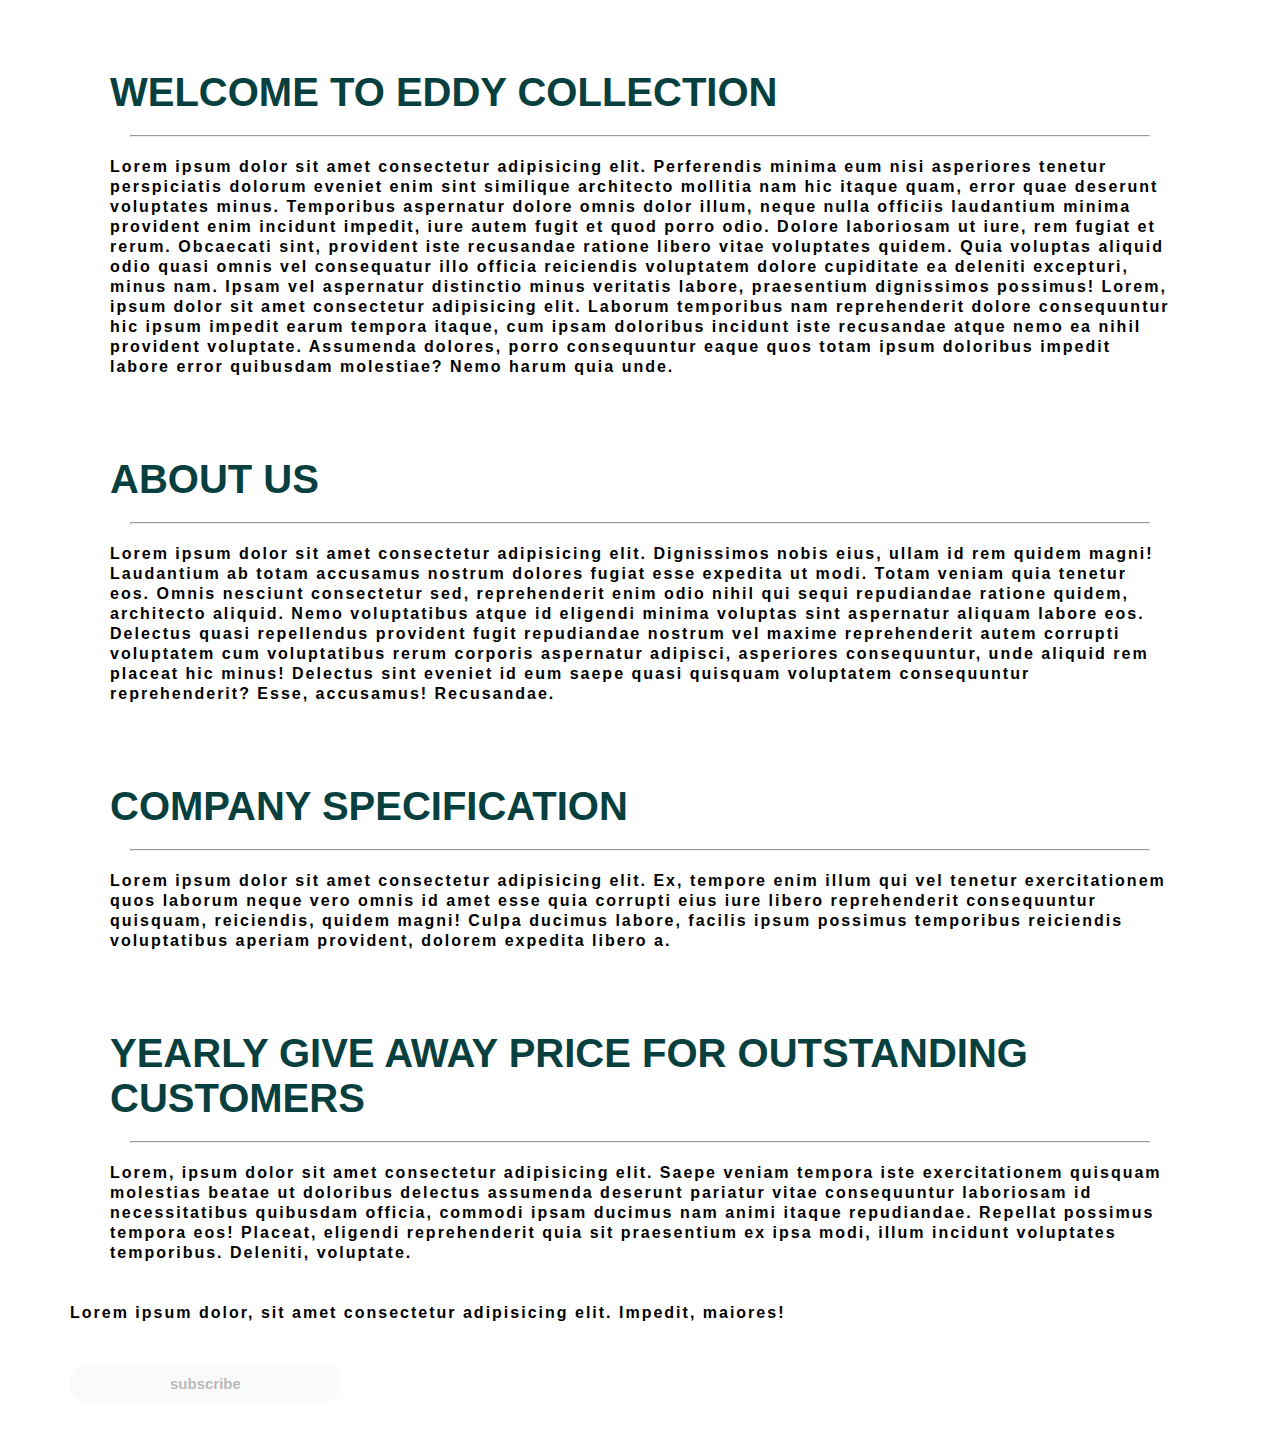
<file: html/about.html>
<!DOCTYPE html>
<html lang="en">
  <head>
    <title>second document</title>
    <link rel="stylesheet" href="../css/about.css" />
  </head>
  <body>
    <section id="intro-in">
      <h1>WELCOME TO EDDY COLLECTION</h1>
      <hr />
      <p>
        Lorem ipsum dolor sit amet consectetur adipisicing elit. Perferendis
        minima eum nisi asperiores tenetur perspiciatis dolorum eveniet enim
        sint similique architecto mollitia nam hic itaque quam, error quae
        deserunt voluptates minus. Temporibus aspernatur dolore omnis dolor
        illum, neque nulla officiis laudantium minima provident enim incidunt
        impedit, iure autem fugit et quod porro odio. Dolore laboriosam ut iure,
        rem fugiat et rerum. Obcaecati sint, provident iste recusandae ratione
        libero vitae voluptates quidem. Quia voluptas aliquid odio quasi omnis
        vel consequatur illo officia reiciendis voluptatem dolore cupiditate ea
        deleniti excepturi, minus nam. Ipsam vel aspernatur distinctio minus
        veritatis labore, praesentium dignissimos possimus! Lorem, ipsum dolor
        sit amet consectetur adipisicing elit. Laborum temporibus nam
        reprehenderit dolore consequuntur hic ipsum impedit earum tempora
        itaque, cum ipsam doloribus incidunt iste recusandae atque nemo ea nihil
        provident voluptate. Assumenda dolores, porro consequuntur eaque quos
        totam ipsum doloribus impedit labore error quibusdam molestiae? Nemo
        harum quia unde.
      </p>
    </section>

    <section class="about-us">
      <h1>ABOUT US</h1>
      <hr />
      <p>
        Lorem ipsum dolor sit amet consectetur adipisicing elit. Dignissimos
        nobis eius, ullam id rem quidem magni! Laudantium ab totam accusamus
        nostrum dolores fugiat esse expedita ut modi. Totam veniam quia tenetur
        eos. Omnis nesciunt consectetur sed, reprehenderit enim odio nihil qui
        sequi repudiandae ratione quidem, architecto aliquid. Nemo voluptatibus
        atque id eligendi minima voluptas sint aspernatur aliquam labore eos.
        Delectus quasi repellendus provident fugit repudiandae nostrum vel
        maxime reprehenderit autem corrupti voluptatem cum voluptatibus rerum
        corporis aspernatur adipisci, asperiores consequuntur, unde aliquid rem
        placeat hic minus! Delectus sint eveniet id eum saepe quasi quisquam
        voluptatem consequuntur reprehenderit? Esse, accusamus! Recusandae.
      </p>
    </section>
    <section class="company-specification">
      <h1>COMPANY SPECIFICATION</h1>
      <hr />
      <p>
        Lorem ipsum dolor sit amet consectetur adipisicing elit. Ex, tempore
        enim illum qui vel tenetur exercitationem quos laborum neque vero omnis
        id amet esse quia corrupti eius iure libero reprehenderit consequuntur
        quisquam, reiciendis, quidem magni! Culpa ducimus labore, facilis ipsum
        possimus temporibus reiciendis voluptatibus aperiam provident, dolorem
        expedita libero a.
      </p>
    </section>

    <section class="prices-customers">
      <h1>YEARLY GIVE AWAY PRICE FOR OUTSTANDING CUSTOMERS</h1>
      <hr />
      <p>
        Lorem, ipsum dolor sit amet consectetur adipisicing elit. Saepe veniam
        tempora iste exercitationem quisquam molestias beatae ut doloribus
        delectus assumenda deserunt pariatur vitae consequuntur laboriosam id
        necessitatibus quibusdam officia, commodi ipsam ducimus nam animi itaque
        repudiandae. Repellat possimus tempora eos! Placeat, eligendi
        reprehenderit quia sit praesentium ex ipsa modi, illum incidunt
        voluptates temporibus. Deleniti, voluptate.
      </p>
    </section>
    <p>
      Lorem ipsum dolor, sit amet consectetur adipisicing elit. Impedit,
      maiores!
    </p>
    <button disabled="disabled">subscribe</button>
  </body>
</html>
</file>
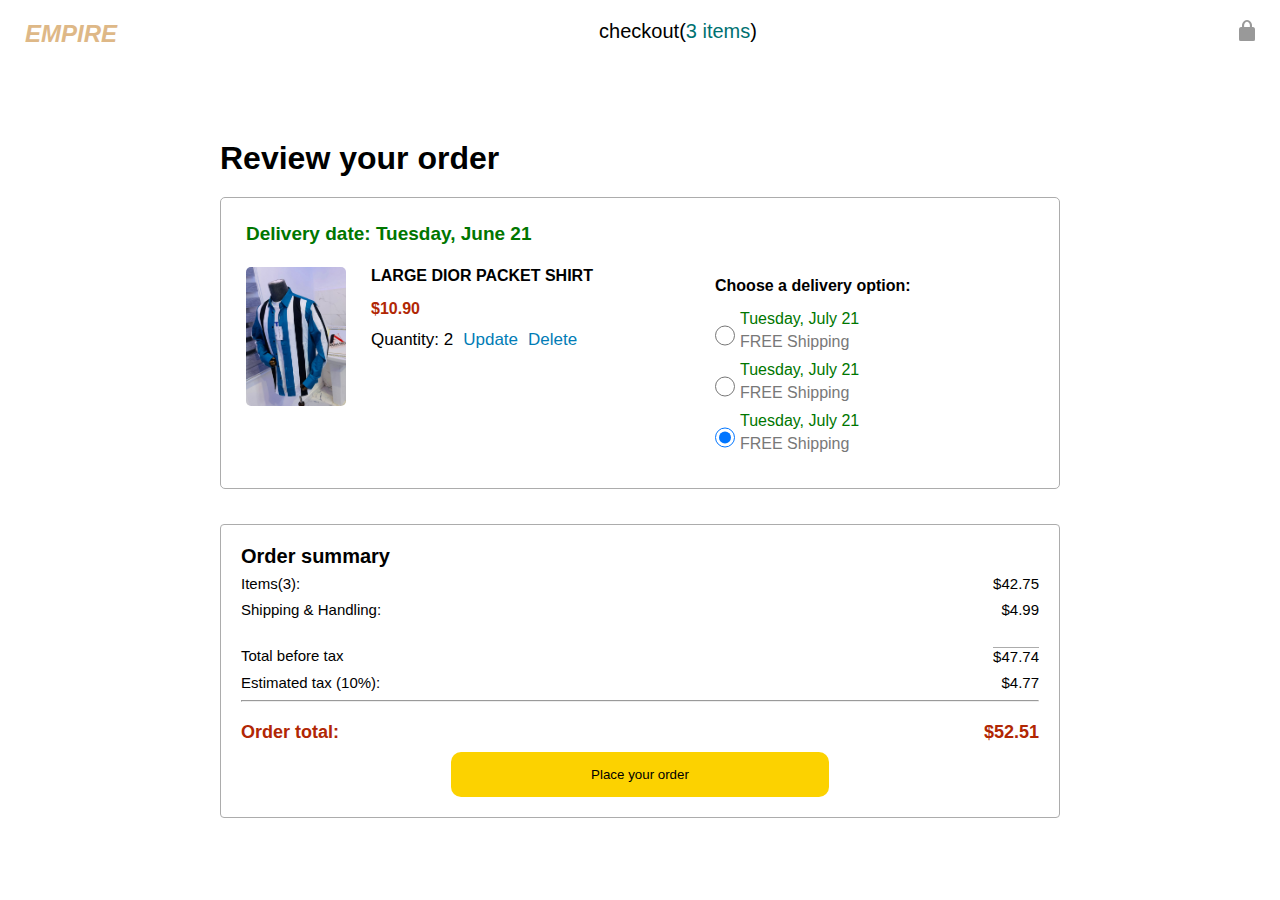
<file: html/checkout.html>
<!DOCTYPE html>
<html lang="en">
  <head>
    <meta charset="UTF-8" />
    <meta http-equiv="X-UA-Compatible" content="IE=edge" />
    <meta name="viewport" content="width=device-width, initial-scale=1.0" />
    <title>checkout</title>
    <link rel="stylesheet" href="../css/checkout.css" />
  </head>
  <body>
    <header>
      <div class="header-all">
        <div class="name">
          <a href="../html/polo.html"><h2>EMPIRE</h2></a>
        </div>
        <div class="check">
          <div>checkout(<span>3 items</span>)</div>
        </div>
        <div class="pad-lock">
          <img src="../image/checkout-lock-icon.png" alt="" />
        </div>
      </div>
    </header>

    <main>
      <div><h1>Review your order</h1></div>
      <section>
        <div class="first-product">
          <div class="delivery-date">Delivery date: Tuesday, June 21</div>
          <div class="full-page">
    
            <div>
              <img src="../shirt/IMG-20230705-WA0190.jpg" alt="" />
            </div>

            <div class="words">
              <div class="product-name">LARGE DIOR PACKET SHIRT</div>
              <div class="amount">$10.90</div>

              <div class="link">
                <div>Quantity: 2</div>
                <a href="#">Update</a>
                <a href="#">Delete</a>
              </div>
            </div>
            <div class="option-pointer">
              <div class="product-name">Choose a delivery option:</div>
              <div class="tuesday">
                <input
                  type="radio"
                  checked=""
                  class="delivery-option-input"
                  name="delivery-option-1"
                />
                <div class="text">
                  <div class="change">Tuesday, July 21</div>
                  <div class="under-color">FREE Shipping</div>
                </div>
            </div>
            <div class="tuesday">
              <input
                type="radio"
                checked=""
                class="delivery-option-input"
                name="delivery-option-1"
              />
              <div class="text">
                <div class="change">Tuesday, July 21</div>
                <div class="under-color">FREE Shipping</div>
              </div>
          </div>
          <div class="tuesday">
            <input
              type="radio"
              checked=""
              class="delivery-option-input"
              name="delivery-option-1"
            />
            <div class="text">
              <div class="change">Tuesday, July 21</div>
              <div class="under-color">FREE Shipping</div>
            </div>
        </div>
          </div>
        </div>
      </section>

      <section>
        <div class="order-summary">
          <div class="summary">Order summary</div>
          <div class="item">
            <div>Items(3):</div>
            <div class="amount-up">$42.75</div>
          </div>
          <div class="item">
            <div>Shipping & Handling:</div>
            <div class="money">$4.99</div>
          </div>

          <div class="item estimate">
            <div>Total before tax</div>
            <div class="estimate-tax">$47.74</div>
          </div>
          <div class="item items-up">
            Estimated tax (10%):
            <div class="money">$4.77</div>
          </div>
          <hr />
          <div class="item total-item">
            <div>Order total:</div>
            <div class="money-total">$52.51</div>
          </div>
          <div class="btn-button">
            <button class="btn">Place your order</button>
          </div>
        </div>
      </section>
    </main>
  </body>
</html>
</file>
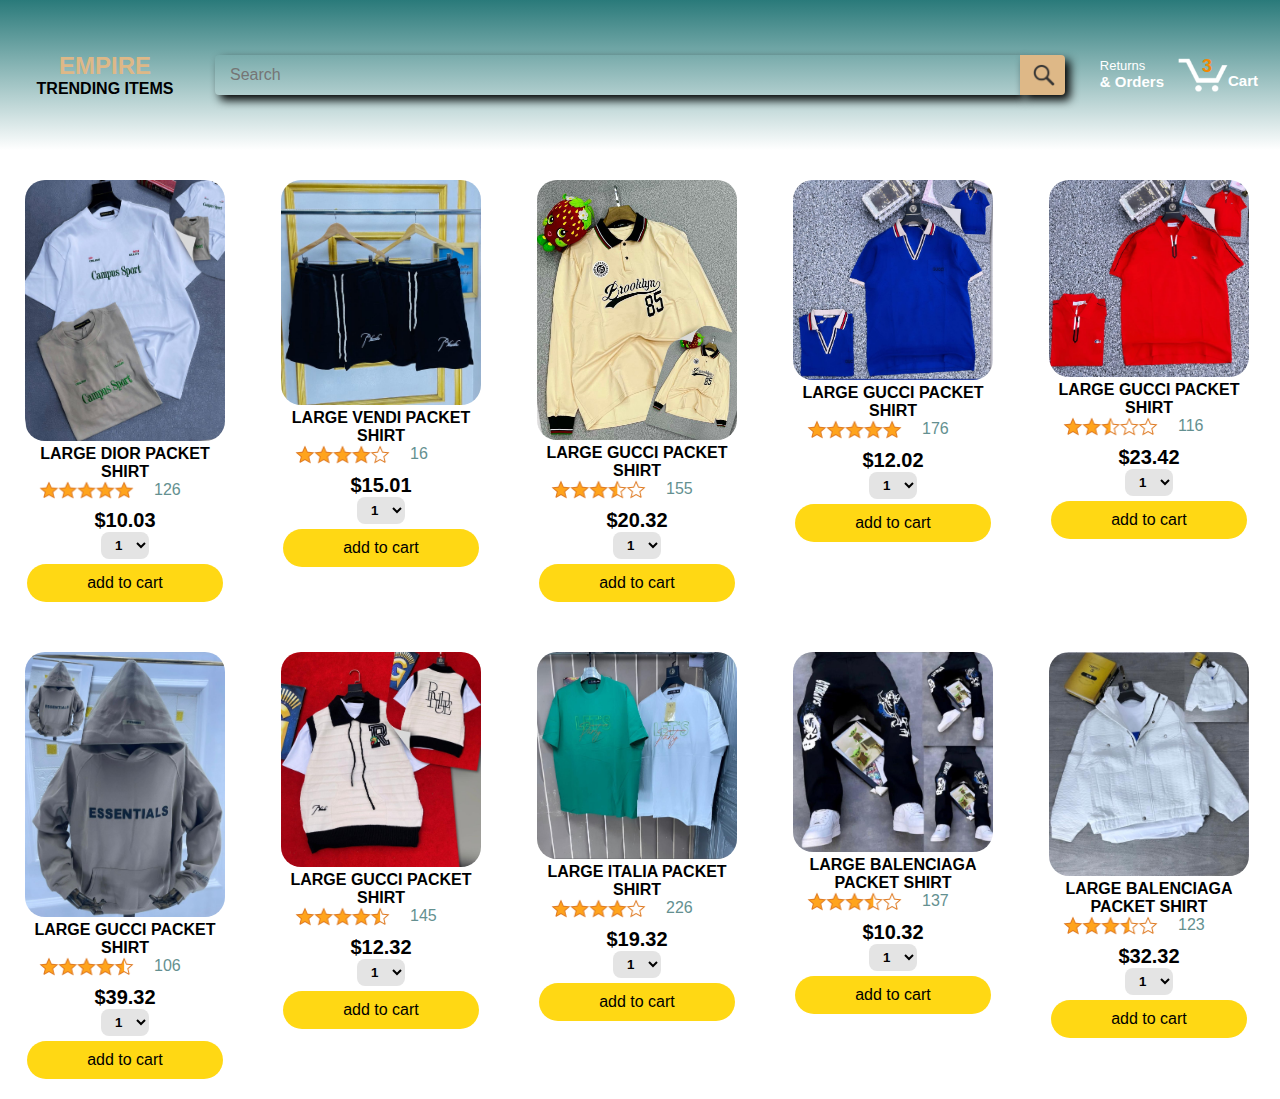
<file: html/more.html>
<!DOCTYPE html>
<html lang="en">
  <head>
    <meta charset="UTF-8" />
    <meta http-equiv="X-UA-Compatible" content="IE=edge" />
    <meta name="viewport" content="width=device-width, initial-scale=1.0" />
    <title>Other collections</title>
    <link rel="stylesheet" href="../css/shirt.css" />
    <script src="../js/more.js" defer></script>
  </head>
  <body>
    <header>
      <div class="amazon-header">
        <div class="amazon-header-left-section">
          <a href="../html/index.html" class="header-link">
            <h2>EMPIRE</h2>
            <p>TRENDING ITEMS</p>
          </a>
        </div>

        <div class="amazon-header-middle-section">
          <input class="search-bar" type="text" placeholder="Search" />

          <button class="search-button">
            <img class="search-icon" src="../image/search-icon.png" />
          </button>
        </div>

        <div class="amazon-header-right-section">
          <a class="orders-link header-link" href="../html/order.html">
            <span class="returns-text">Returns</span>
            <span class="orders-text">& Orders</span>
          </a>

          <a class="cart-link header-link" href="checkout.html">
            <img class="cart-icon" src="../image/cart-icon.png" />
            <div class="cart-quantity">3</div>
            <div class="cart-text">Cart</div>
          </a>
        </div>
      </div>
    </header>

    <main>
      <div class="overall js-product-overall">
        <div class="first-in">
          <img
            src="../more/IMG-20230716-WA0000.jpg"
            onclick="FullView(this.src)"
          />
          <div class="text">
            <div class="product-name">LARGE DIOR PACKET SHIRT</div>
            <div class="rating-star">
              <img src="../ratings/rating-05.png" />
              <p>126</p>
            </div>
            <div class="product-price">$4820</div>
            <select name="numbers" id="numbers">
              <option value="1">1</option>
              <option value="1">2</option>
              <option value="1">3</option>
              <option value="1">4</option>
              <option value="1">5</option>
              <option value="1">6</option>
            </select>
            <button class="add-to-cart-btn">Add to cart</button>
          </div>
        </div>

        <div class="first-in">
          <img
            src="../more/IMG-20230716-WA0007.jpg"
            alt=""
            onclick="FullView(this.src)"
          />
          <div class="text">
            <div class="product-name">LARGE VENDI PACKET SHIRT</div>
            <div class="rating-star">
              <img src="../ratings/rating-10.png" alt="" />
              <p>16</p>
            </div>
            <div class="product-price">$5000</div>
            <select name="numbers" id="numbers">
              <option value="1">1</option>
              <option value="1">2</option>
              <option value="1">3</option>
              <option value="1">4</option>
              <option value="1">5</option>
              <option value="1">6</option>
            </select>
          </div>
          <button class="add-to-cart-btn">Add to cart</button>
        </div>

        <div class="first-in">
          <img
            src="../more/IMG-20230716-WA0002.jpg"
            alt=""
            onclick="FullView(this.src)"
          />
          <div class="text">
            <div class="product-name">LARGE GUCCI PACKET SHIRT</div>
            <div class="rating-star">
              <img src="../ratings/rating-15.png" alt="" />
              <p>26</p>
            </div>
            <div class="product-price">$4930</div>
            <select name="numbers" id="numbers">
              <option value="1">1</option>
              <option value="1">2</option>
              <option value="1">3</option>
              <option value="1">4</option>
              <option value="1">5</option>
              <option value="1">6</option>
            </select>
          </div>
          <button class="add-to-cart-btn">Add to cart</button>
        </div>
      </div>
      <!--image large view-->
      <div id="FullImageView">
        <img id="FullImage" />
        <span id="closeButton" onclick="closeFullimage()"></span>
      </div>
    </main>
  </body>
</html>
</file>
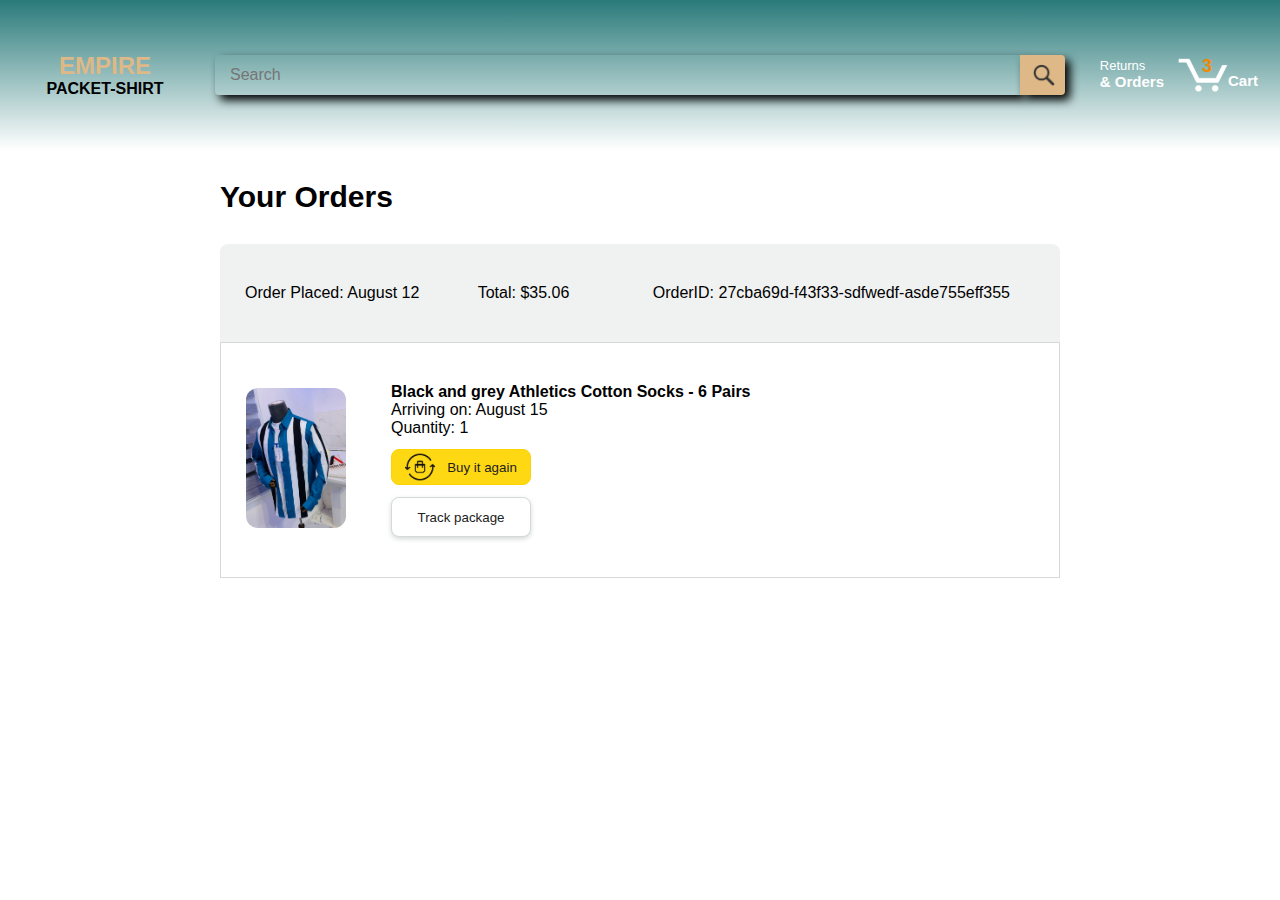
<file: html/order.html>
<!DOCTYPE html>
<html lang="en">
  <head>
    <meta charset="UTF-8" />
    <meta http-equiv="X-UA-Compatible" content="IE=edge" />
    <meta name="viewport" content="width=device-width, initial-scale=1.0" />
    <title>Orders</title>
    <link rel="stylesheet" href="../css/shirt.css" />
    <link rel="stylesheet" href="../css/orders.css" />
  </head>
  <body>
    <header>
      <div class="amazon-header">
        <div class="amazon-header-left-section">
          <a href="amazon.html" class="header-link">
            <h2>EMPIRE</h2>
            <p>PACKET-SHIRT</p>
          </a>
        </div>

        <div class="amazon-header-middle-section">
          <input class="search-bar" type="text" placeholder="Search" />

          <button class="search-button">
            <img class="search-icon" src="../image/search-icon.png" />
          </button>
        </div>

        <div class="amazon-header-right-section">
          <a class="orders-link header-link" href="orders.html">
            <span class="returns-text">Returns</span>
            <span class="orders-text">& Orders</span>
          </a>

          <a class="cart-link header-link" href="checkout.html">
            <img class="cart-icon" src="../image/cart-icon.png" />
            <div class="cart-quantity">3</div>
            <div class="cart-text">Cart</div>
          </a>
        </div>
      </div>
    </header>

    <main>
      <div class="main">
        <div class="order">Your Orders</div>
        <div class="inner-main">
          <div class="order-id">
            <div>Order Placed: August 12</div>
            <div class="middle-section">Total: $35.06</div>
            <div class="order-id">OrderID: 27cba69d-f43f33-sdfwedf-asde755eff355</div>
          </div>
          <div class="stock-name">
           <div>
            <img src="../shirt/IMG-20230705-WA0190.jpg" alt="" />
           </div>
           <div>
            <div class="all-product-items">
              <div class="name-product">Black and grey Athletics Cotton Socks - 6 Pairs</div> 
              <div class="center-content">Arriving on: August 15</div>
              <div>Quantity: 1</div>
              <button class="buy-again-button button-primary">
                <img class="buy-again-icon" src="../image/buy-again.png" />
                <span class="buy-again-message">Buy it again</span>
              </button>
            </div>
            <button class="Track-package-btn">Track package</button>
           </div>
         
            </div>
          
          </div>
        </div>
      </div>
    </main>
  </body>
</html>
</file>
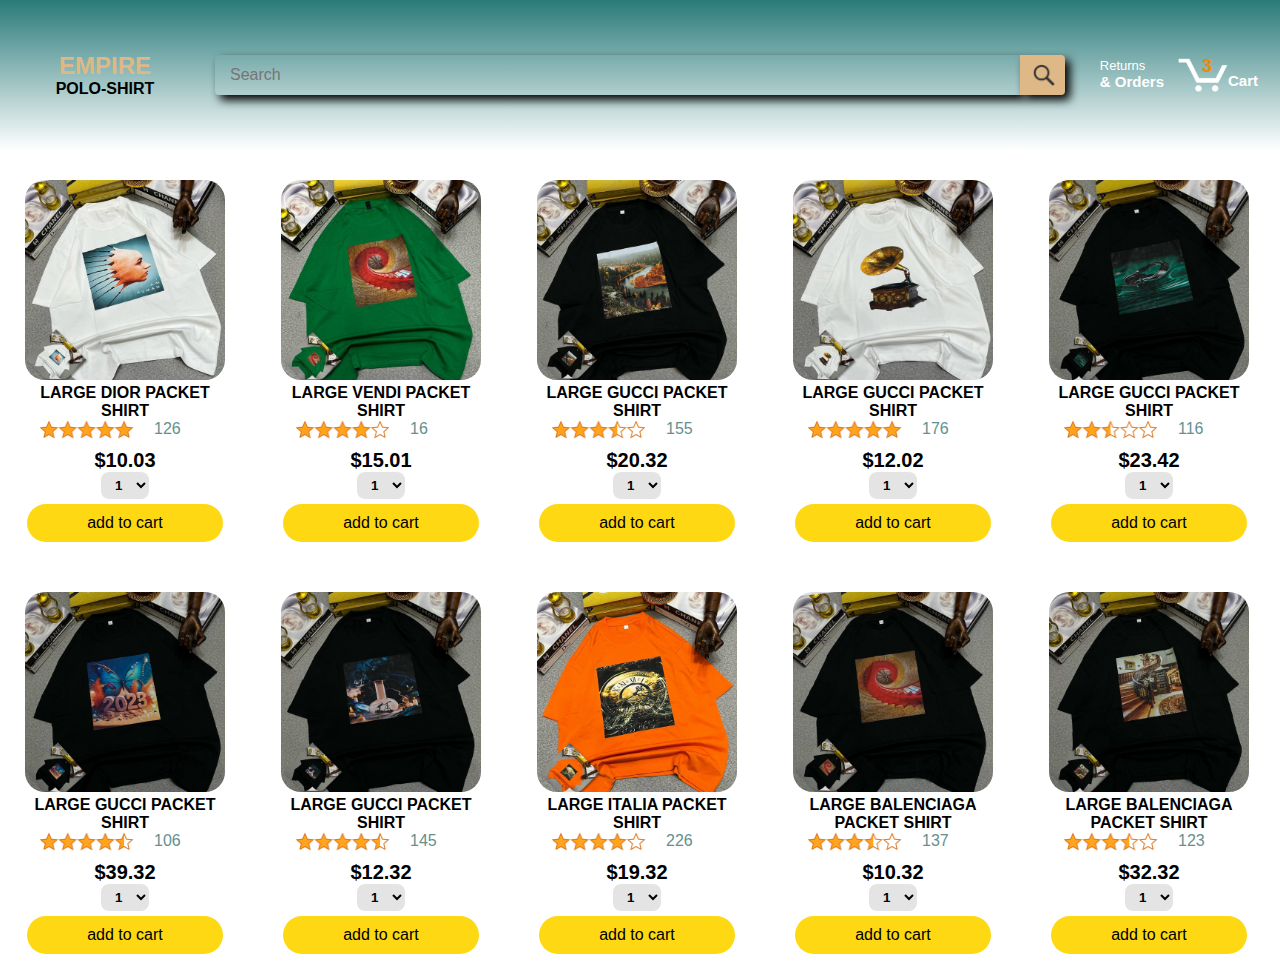
<file: html/polo.html>
<!DOCTYPE html>
<html lang="en">
  <head>
    <meta charset="UTF-8" />
    <meta http-equiv="X-UA-Compatible" content="IE=edge" />
    <meta name="viewport" content="width=device-width, initial-scale=1.0" />
    <title>T-shirts Collection</title>
    <link rel="stylesheet" href="../css/shirt.css" />
    <script src="../js/polo.js" defer></script>
  </head>
  <body>
    <header>
      <div class="amazon-header">
        <div class="amazon-header-left-section">
          <a href="../html/index.html" class="header-link">
            <h2>EMPIRE</h2>
            <p>POLO-SHIRT</p>
          </a>
        </div>

        <div class="amazon-header-middle-section">
          <input class="search-bar" type="text" placeholder="Search" />

          <button class="search-button">
            <img class="search-icon" src="../image/search-icon.png" />
          </button>
        </div>

        <div class="amazon-header-right-section">
          <a class="orders-link header-link" href="orders.html">
            <span class="returns-text">Returns</span>
            <span class="orders-text">& Orders</span>
          </a>

          <a class="cart-link header-link" href="checkout.html">
            <img class="cart-icon" src="../image/cart-icon.png" />
            <div class="cart-quantity">3</div>
            <div class="cart-text">Cart</div>
          </a>
        </div>
      </div>
    </header>

    <main>
      <div class="overall js-product-overall">
        <div class="first-in">
          <img src="../polo/1 (1).jpg" onclick="FullView(this.src)" />
          <div class="text">
            <div class="product-name">LARGE DIOR PACKET SHIRT</div>
            <div class="rating-star">
              <img src="../ratings/rating-05.png" />
              <p>126</p>
            </div>
            <div class="product-price">$4820</div>
            <select name="numbers" id="numbers">
              <option value="1">1</option>
              <option value="1">2</option>
              <option value="1">3</option>
              <option value="1">4</option>
              <option value="1">5</option>
              <option value="1">6</option>
            </select>
            <button class="add-to-cart-btn">Add to cart</button>
          </div>
        </div>

        <div class="first-in">
          <img src="../polo/1 (10).jpg" alt="" onclick="FullView(this.src)" />
          <div class="text">
            <div class="product-name">LARGE VENDI PACKET SHIRT</div>
            <div class="rating-star">
              <img src="../ratings/rating-10.png" alt="" />
              <p>16</p>
            </div>
            <div class="product-price">$5000</div>
            <select name="numbers" id="numbers">
              <option value="1">1</option>
              <option value="1">2</option>
              <option value="1">3</option>
              <option value="1">4</option>
              <option value="1">5</option>
              <option value="1">6</option>
            </select>
          </div>
          <button class="add-to-cart-btn">Add to cart</button>
        </div>

        <div class="first-in">
          <img src="../polo/1 (11).jpg" alt="" onclick="FullView(this.src)" />
          <div class="text">
            <div class="product-name">LARGE GUCCI PACKET SHIRT</div>
            <div class="rating-star">
              <img src="../ratings/rating-15.png" alt="" />
              <p>26</p>
            </div>
            <div class="product-price">$4930</div>
            <select name="numbers" id="numbers">
              <option value="1">1</option>
              <option value="1">2</option>
              <option value="1">3</option>
              <option value="1">4</option>
              <option value="1">5</option>
              <option value="1">6</option>
            </select>
          </div>
          <button class="add-to-cart-btn">Add to cart</button>
        </div>
      </div>
      <!--image large view-->
      <div id="FullImageView">
        <img id="FullImage" />
        <span id="closeButton" onclick="closeFullimage()"></span>
      </div>
    </main>
  </body>
</html>
</file>
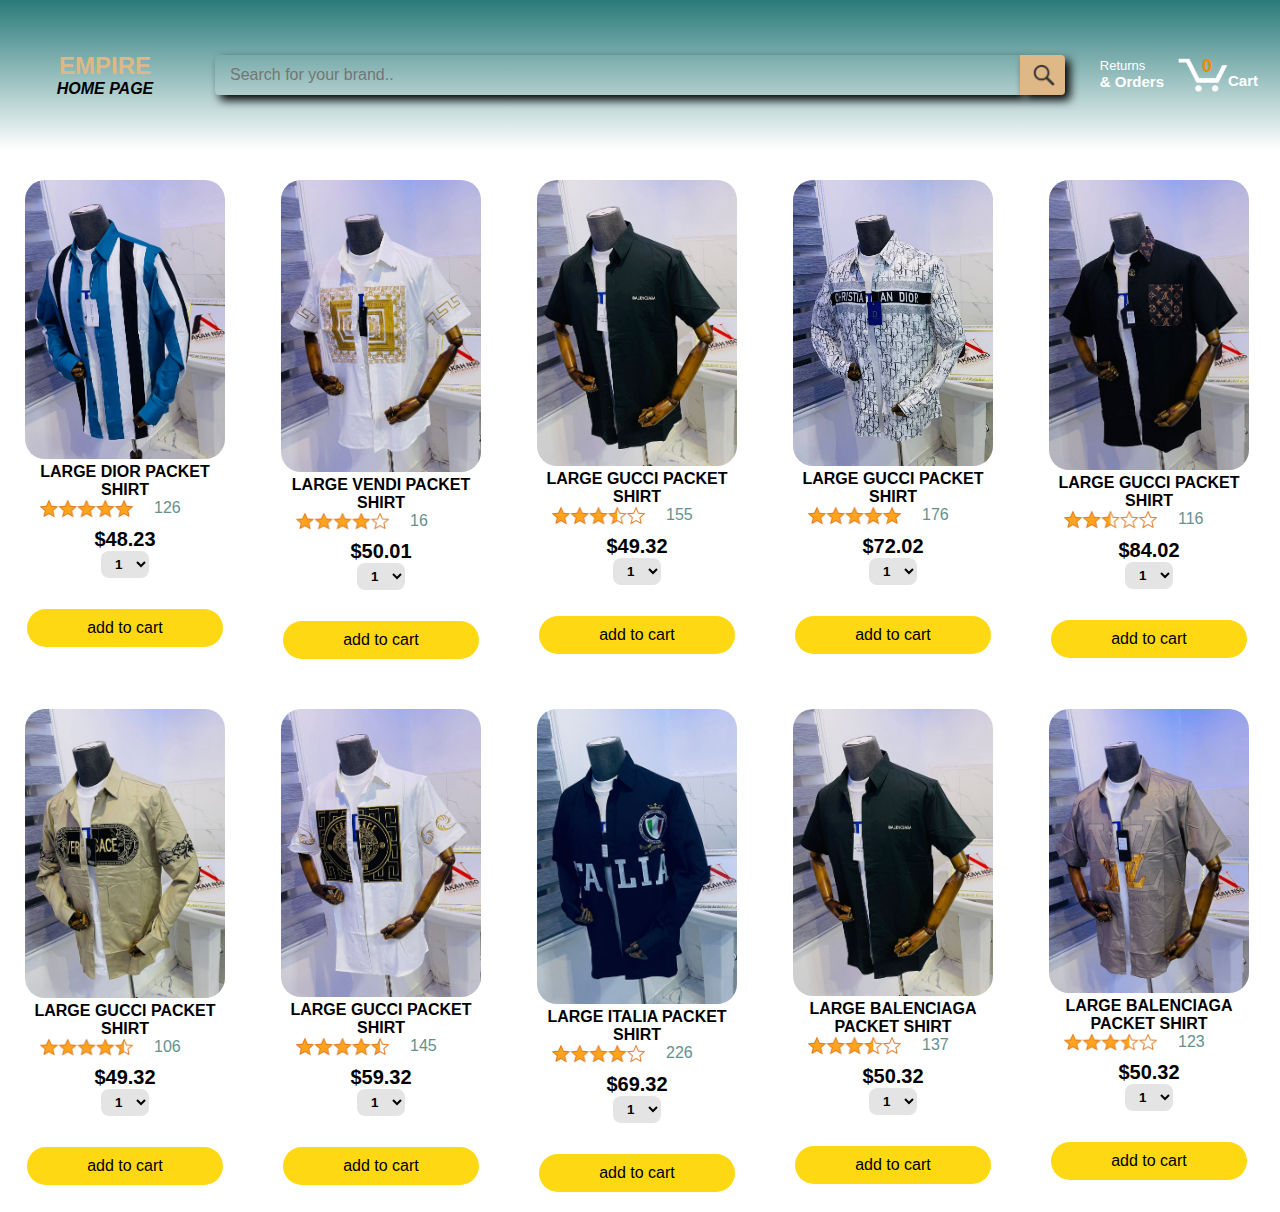
<file: html/shirt.html>
<!DOCTYPE html>
<html lang="en">
  <head>
    <meta charset="UTF-8" />
    <meta http-equiv="X-UA-Compatible" content="IE=edge" />
    <meta name="viewport" content="width=device-width, initial-scale=1.0" />
    <title>Shirts Collection</title>
    <link rel="stylesheet" href="../html/checkout.html" />
    <link rel="stylesheet" href="../css/shirt.css" />
    <script src="../js/cart.js" defer></script>
    <script src="../js/shirt.js" defer></script>
  </head>
  <body>
    <header>
      <div class="amazon-header">
        <div class="amazon-header-left-section">
          <a href="../html/index.html" class="header-link">
            <h2>EMPIRE</h2>
            <p><i>HOME PAGE</i></p>
          </a>
        </div>

        <div class="amazon-header-middle-section">
          <input
            id="searchInput"
            class="search-bar"
            oninput="searchProducts()"
            type="text"
            placeholder="Search for your brand.. "
          />
          <ul id="resultsList"></ul>

          <button class="search-button">
            <img class="search-icon" src="../image/search-icon.png" />
          </button>
        </div>

        <div class="amazon-header-right-section">
          <a class="orders-link header-link" href="../html/order.html">
            <span class="returns-text">Returns</span>
            <span class="orders-text">& Orders</span>
          </a>

          <a class="cart-link header-link" href="checkout.html">
            <img class="cart-icon" src="../image/cart-icon.png" />
            <div class="cart-quantity js-cart-quantity">0</div>
            <div class="cart-text">Cart</div>
          </a>
        </div>
      </div>
    </header>

    <main>
      <div class="overall js-product-overall">
        <div class="first-in">
          <img
            src="../shirt/IMG-20230705-WA0190.jpg"
            onclick="FullView(this.src)"
          />
          <div class="text">
            <div class="product-name">LARGE DIOR PACKET SHIRT</div>
            <div class="rating-star">
              <img src="../ratings/rating-05.png" />
              <p>126</p>
            </div>
            <div class="product-price">$4820</div>
            <select name="numbers" id="numbers">
              <option value="1">1</option>
              <option value="1">2</option>
              <option value="1">3</option>
              <option value="1">4</option>
              <option value="1">5</option>
              <option value="1">6</option>
            </select>
            <div class="added-to-cart">
              <img src="../image/checkmark.png" />
              Added
            </div>
            <button class="add-to-cart-btn">Add to cart</button>
          </div>
        </div>

        <div class="first-in">
          <img
            src="../shirt/IMG-20230705-WA0191.jpg"
            alt=""
            onclick="FullView(this.src)"
          />
          <div class="text">
            <div class="product-name">LARGE VENDI PACKET SHIRT</div>
            <div class="rating-star">
              <img src="../ratings/rating-10.png" alt="" />
              <p>16</p>
            </div>
            <div class="product-price">$5000</div>
            <select name="numbers" id="numbers">
              <option value="1">1</option>
              <option value="1">2</option>
              <option value="1">3</option>
              <option value="1">4</option>
              <option value="1">5</option>
              <option value="1">6</option>
            </select>
          </div>
          <div class="added-to-cart">
            <img src="../image/checkmark.png" />
            Added
          </div>
          <button class="add-to-cart-btn">Add to cart</button>
        </div>

        <div class="first-in">
          <img
            src="../shirt/IMG-20230705-WA0192.jpg"
            alt=""
            onclick="FullView(this.src)"
          />
          <div class="text">
            <div class="product-name">LARGE GUCCI PACKET SHIRT</div>
            <div class="rating-star">
              <img src="../ratings/rating-15.png" alt="" />
              <p>26</p>
            </div>
            <div class="product-price">$4930</div>
            <select name="numbers" id="numbers">
              <option value="1">1</option>
              <option value="1">2</option>
              <option value="1">3</option>
              <option value="1">4</option>
              <option value="1">5</option>
              <option value="1">6</option>
            </select>
          </div>
          <div class="added-to-cart">
            <img src="../image/checkmark.png" />
            Added
          </div>
          <button class="add-to-cart-btn">Add to cart</button>
        </div>
      </div>
      <!--image large view-->
      <div id="FullImageView">
        <img id="FullImage" />
        <span id="CloseButton" onclick="CloseFullView()">&times;</span>
      </div>
    </main>
  </body>
</html>
</file>
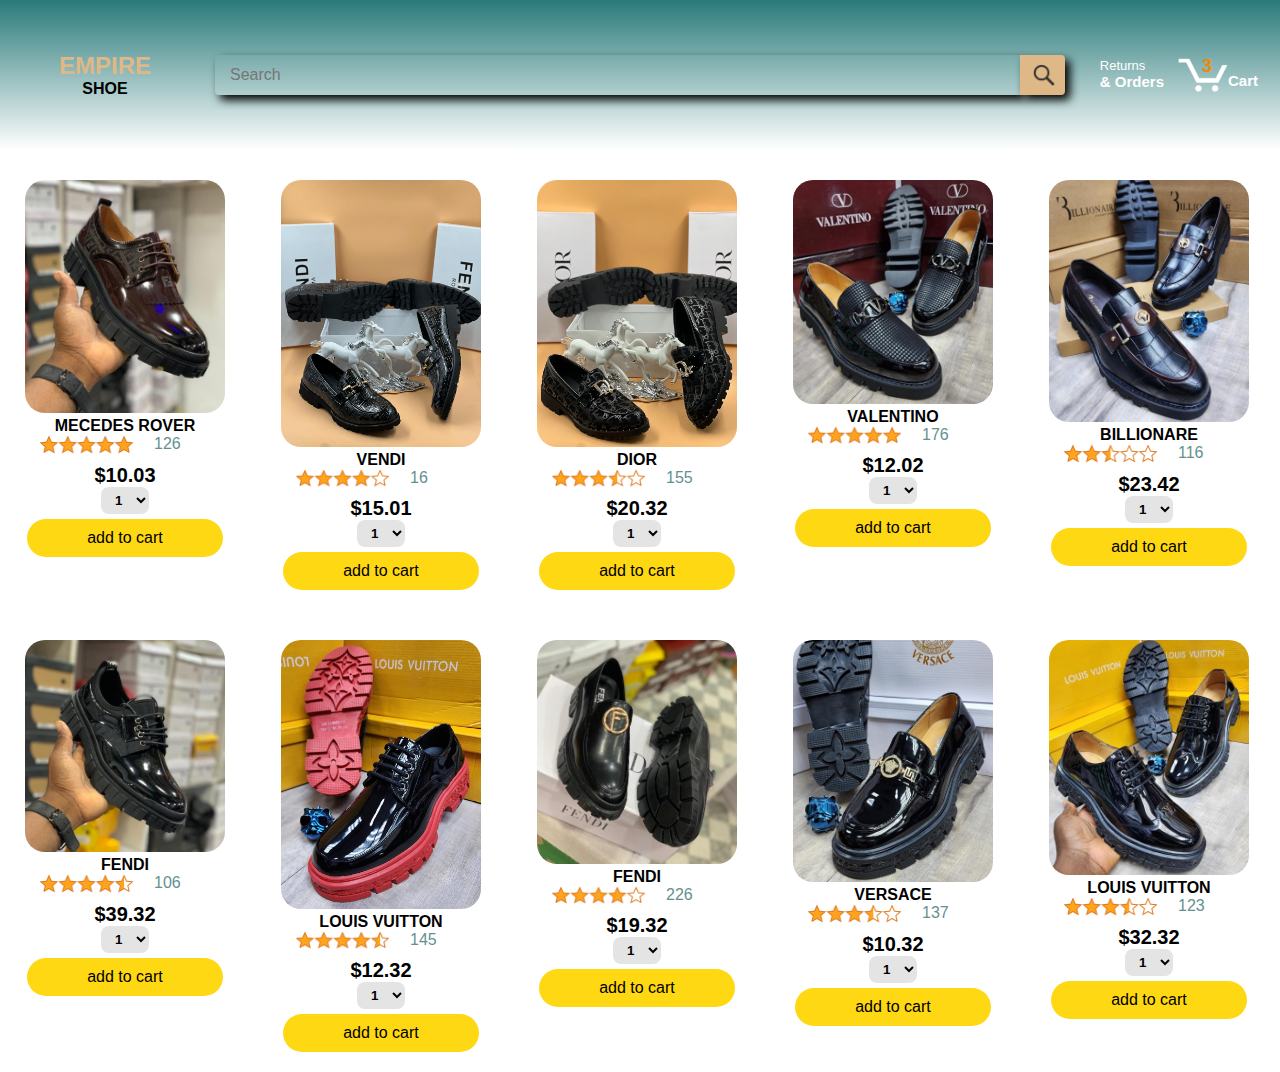
<file: html/shoe.html>
<!DOCTYPE html>
<html lang="en">
  <head>
    <meta charset="UTF-8" />
    <meta http-equiv="X-UA-Compatible" content="IE=edge" />
    <meta name="viewport" content="width=device-width, initial-scale=1.0" />
    <title>Shoe Collection</title>
    <link rel="stylesheet" href="../css/shirt.css" />
    <script src="../js/shoe.js" defer></script>
  </head>
  <body>
    <header>
      <div class="amazon-header">
        <div class="amazon-header-left-section">
          <a href="../html/index.html" class="header-link">
            <h2>EMPIRE</h2>
            <p>SHOE</p>
          </a>
        </div>

        <div class="amazon-header-middle-section">
          <input class="search-bar" type="text" placeholder="Search" />

          <button class="search-button">
            <img class="search-icon" src="../image/search-icon.png" />
          </button>
        </div>

        <div class="amazon-header-right-section">
          <a class="orders-link header-link" href="orders.html">
            <span class="returns-text">Returns</span>
            <span class="orders-text">& Orders</span>
          </a>

          <a class="cart-link header-link" href="checkout.html">
            <img class="cart-icon" src="../image/cart-icon.png" />
            <div class="cart-quantity">3</div>
            <div class="cart-text">Cart</div>
          </a>
        </div>
      </div>
    </header>

    <main>
      <div class="overall js-product-overall">
        <div class="first-in">
          <img
            src="../sheos/IMG-20230715-WA0073.jpg"
            onclick="FullView(this.src)"
          />
          <div class="text">
            <div class="product-name">LARGE DIOR PACKET SHIRT</div>
            <div class="rating-star">
              <img src="../ratings/rating-05.png" />
              <p>126</p>
            </div>
            <div class="product-price">$4820</div>
            <select name="numbers" id="numbers">
              <option value="1">1</option>
              <option value="1">2</option>
              <option value="1">3</option>
              <option value="1">4</option>
              <option value="1">5</option>
              <option value="1">6</option>
            </select>
            <button class="add-to-cart-btn">Add to cart</button>
          </div>
        </div>

        <div class="first-in">
          <img src="../polo/1 (10).jpg" alt="" onclick="FullView(this.src)" />
          <div class="text">
            <div class="product-name">LARGE VENDI PACKET SHIRT</div>
            <div class="rating-star">
              <img src="../ratings/rating-10.png" alt="" />
              <p>16</p>
            </div>
            <div class="product-price">$5000</div>
            <select name="numbers" id="numbers">
              <option value="1">1</option>
              <option value="1">2</option>
              <option value="1">3</option>
              <option value="1">4</option>
              <option value="1">5</option>
              <option value="1">6</option>
            </select>
          </div>
          <button class="add-to-cart-btn">Add to cart</button>
        </div>

        <div class="first-in">
          <img src="../polo/1 (11).jpg" alt="" onclick="FullView(this.src)" />
          <div class="text">
            <div class="product-name">LARGE GUCCI PACKET SHIRT</div>
            <div class="rating-star">
              <img src="../ratings/rating-15.png" alt="" />
              <p>26</p>
            </div>
            <div class="product-price">$4930</div>
            <select name="numbers" id="numbers">
              <option value="1">1</option>
              <option value="1">2</option>
              <option value="1">3</option>
              <option value="1">4</option>
              <option value="1">5</option>
              <option value="1">6</option>
            </select>
          </div>
          <button class="add-to-cart-btn">Add to cart</button>
        </div>
      </div>
      <!--image large view-->
      <div id="FullImageView">
        <img id="FullImage" />
        <span id="closeButton" onclick="closeFullimage()"></span>
      </div>
    </main>
  </body>
</html>
</file>
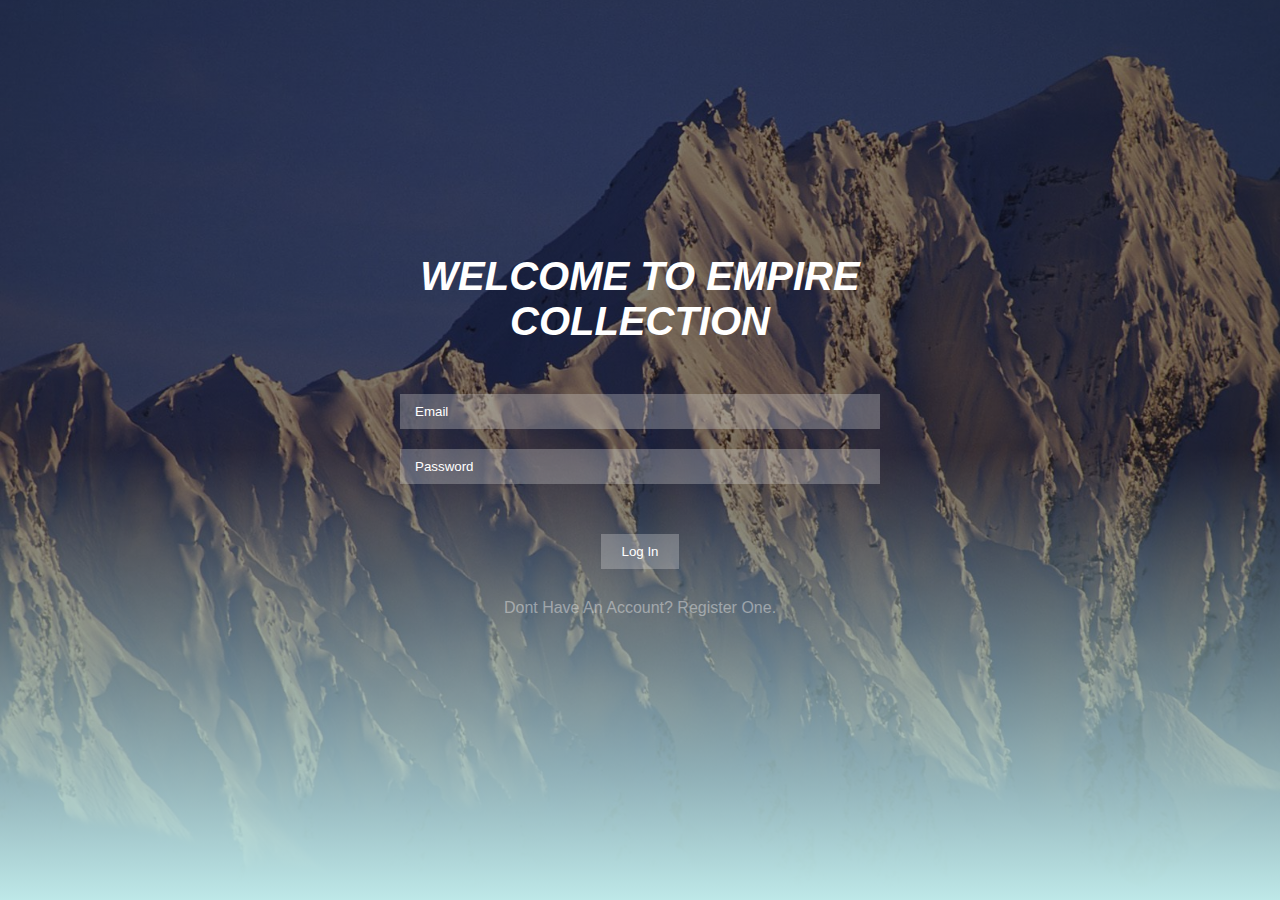
<file: html/password/log in.html>
<!DOCTYPE html>
<html lang="en">
  <head>
    <meta charset="UTF-8" />
    <meta http-equiv="X-UA-Compatible" content="IE=edge" />
    <meta name="viewport" content="width=device-width, initial-scale=1.0" />
    <title>login page</title>
    <link rel="stylesheet" href="css/form.css" />
    <link rel="website icon" type="png" href="img/fd.png" />
  </head>
  <body>
    <div class="alert-box">
      <p class="alert">msg</p>
    </div>

    <div class="form">
      <h1 class="heading">WELCOME TO EMPIRE COLLECTION</h1>
      <input
        type="email"
        placeholder="email"
        autocomplete="off"
        class="email"
        required
      />
      <input
        type="password"
        placeholder="password"
        autocomplete="off"
        class="password"
        required
      />

      <a href="../index.html"><button class="submit-btn">log in</button></a>
      <a href="register.html" class="link"
        >dont have an account? register one.</a
      >
    </div>

    <script src="js/form.js"></script>
  </body>
</html>
</file>
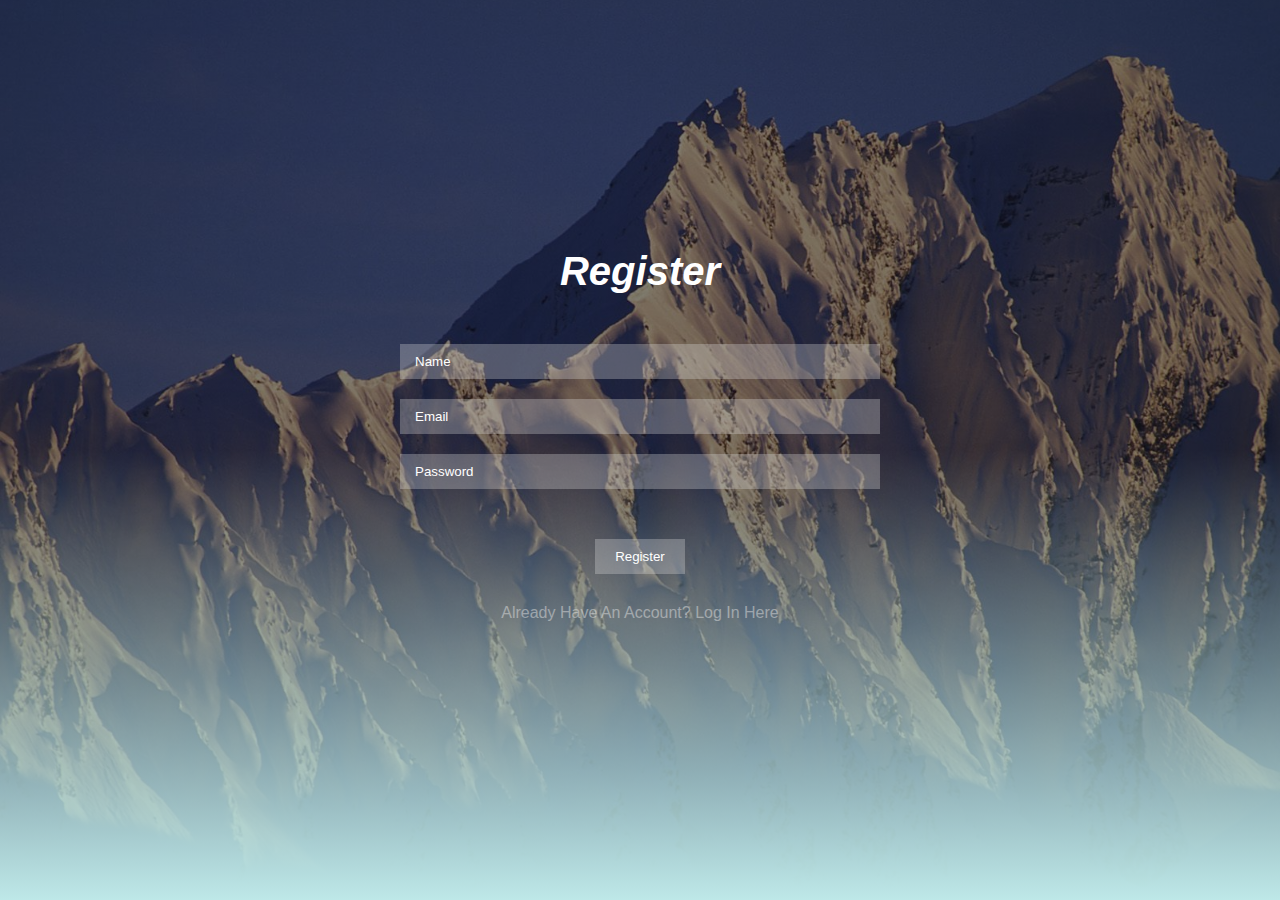
<file: html/password/register.html>
<!DOCTYPE html>
<html lang="en">
<head>
    <meta charset="UTF-8">
    <meta http-equiv="X-UA-Compatible" content="IE=edge">
    <meta name="viewport" content="width=device-width, initial-scale=1.0">
    <title>register page</title>
    <link rel="stylesheet" href="css/form.css">
</head>
<body>
  
  <div class="alert-box">
    <p class="alert"> hello</p>
  </div>

    <div class="form">
        <h1 class="heading">register</h1>
        <input type="text" placeholder="name" autocomplete="off" class="name" required>
        <input type="email" placeholder="email" autocomplete="off" class="name" required>
        <input type="password" placeholder="password" autocomplete="off" class="name" required>
    <button class="submit-btn">register</button>
    <a href="log in.html" class="link">already have an account? log in here</a>
    </div>
<script src="js/form.js"></script>

</body>
</html>
</file>
<file: css/about.css>
*{
  margin: 0;
  padding: 0;
  box-sizing: border-box;
  font-family: 'Roboto', sans-serif, arial;
}
body{
  margin: 30px 70px;
  align-items: center;

}
section{
  padding: 40px;
}
h1{
  font-size: 40px;
  font-weight: bold;
  cursor: pointer;
color: rgb(8, 64, 64);
}
hr{
  margin: 20px;
  height: 4px solid;
}
p{
  line-height: 20px;
 letter-spacing: 2px;
 font-size: 16px;
 font-weight: bold;
}
button{
  padding: 12px 100px;
  margin-top: 40px;
  font-size: 15px;
  font-weight: bold;
  border: none;
  border-radius: 26px;
  cursor: pointer;
}
@media screen and (max-width:576px){
  h1{
    font-size: 24px;
    text-align: center;
  }
  hr{
margin: 10px;
  }
  p{
    font-size: 14px;
    text-align: center;
  }
  button{
    padding: 12px 30px;
    font-size: 12px;
  }
}
</file>
<file: css/checkout.css>
*{
  margin: 0;
  padding: 0;
  box-sizing: border-box;
  font-family: arial;
}
.header-all{
  position: fixed;
  display: flex;
  flex-direction: row;
  height: 70px;
  padding-top: 20px;
  align-content: space-between;
  background-color: white;
  width: 100%;
}
.name{
  margin-left: 25px;
}
.name a{
  color: burlywood;
  font-style: italic;
  text-decoration: none;
 
}
.check{
  flex: 1;
  flex-shrink: 0;
  text-align: center;
  font-size: 20px;
  font-weight: 500;
  display: flex;
  justify-content: center;
}
.check span{
  color: rgb(0, 113, 113);
}
.pad-lock{
  margin-right: 25px;
}
@media (max-width:575px) {
  .name{
    font-size: 14px;
  }
}

main{
  padding-top: 140px;
  margin-left: auto;
  margin-right: auto;
  padding-left: 30px;
  padding-right: 30px;
  max-width: 900px;
  display: block;
}
.first-product{
  border:1px solid rgb(172, 172, 172);
  padding: 25px;
  border-radius: 5px;
  margin-top: 20px;
}
.full-page{
  display: grid;
 grid-template-columns: 100px 1fr 1fr;
  column-gap: 25px;

}
@media (max-width: 1000px){
  .full-page{
    display: grid;
    grid-template-columns: 150px 1fr;
    grid-column: 1 / span 2;
}
}

.delivery-date{
  color: rgb(0, 118, 0);
  font-weight: 700;
  font-size: 19px;
  margin-bottom: 22px;
}
.first-product img{
  width: 100px;
  border-radius: 5px;
}
.words{
  display: inline-block;
  margin-right: 70px;
  margin-bottom: 12px;
}
.product-name{
  font-weight: bold;
  padding-bottom: 15px;
}
.amount{
  color: rgb(177, 39, 4);
  font-weight: bold;
}
.link{
  padding-top: 12px;
  align-content: space-between;
  font-size: 17px;
  display: flex;
}
.link a{
  text-decoration: none;
  color: rgb(1, 124, 182);
  margin-left: 10px;
}
.link a:hover{
  color: rgb(157, 59, 59);
}
.option-pointer{
  margin-top: 10px;
}
.tuesday{
  display: flex;
}
.delivery-option-input{
  width: 20px;
  margin-right: 5px;
}

.change{
  color: rgb(0, 118, 0);
  padding-bottom: 5px;
}
.under-color{
  color: rgb(120, 120, 120);
  margin-bottom: 10px;
}


.order-summary{
  border: 1px solid rgb(172, 172, 172);
  margin-top: 35px;
  padding: 20px;
  border-radius: 4px;
}
.item{
  display: grid;
  grid-template-columns: 1fr auto;
  font-size: 15px;
  margin-bottom: 9px;
}
.summary{
  font-size: 20px;
  font-weight: bold;
  margin-bottom: 7px;
}
.estimate{
padding-top: 20px;
}
.estimate-tax{
  border-top: 1px solid  rgb(172, 172, 172) ;
}
.total-item{
  margin-top: 20px;
  font-size: 18px;
  font-weight: bold;
  color: rgb(177, 39, 4);
}
.btn-button{
  text-align: center;
}
.btn{
text-align: center;
padding: 15px 140px;
border: none;
border-radius: 10px;
background-color:rgb(252, 210, 0); 
cursor: pointer;
transition: .1s;
}
.btn:hover{
  background-color: rgb(232, 194, 2);
}
.btn:active{
  background-color: rgb(219, 182, 1);
}
</file>
<file: css/shirt.css>
*{
  margin: 0;
  padding: 0;
  box-sizing: border-box;
  font-family: arial;
}
body{
  height: 100vh;
  width: 100%;
  position: relative;
  background-position: center;
  background-size: cover;
}
.amazon-header {
  background:linear-gradient(rgb(42, 122, 122), rgb(255, 255, 255));
  color: white;
  padding-left: 15px;
  padding-right: 15px;
  display: flex;
  align-items: center;
  justify-content: space-between;
  position: fixed;
  top: 0;
  left: 0;
  right: 0;
  height: 150px;
}

.amazon-header-left-section {
  width: 180px;
  text-align: center;
}
.amazon-header-left-section a h2{
  text-decoration: none;
  color: burlywood;
}
.amazon-header-left-section a p{
  color: black;
  font-weight: bold;
}

@media (max-width: 800px) {
  .amazon-header-left-section {
    width: unset;
  }
}

.header-link {
  display: inline-block;
  padding: 6px;
  border-radius: 2px;
  cursor: pointer;
  text-decoration: none;
  border: 1px solid rgba(0, 0, 0, 0);
  transition: .1s;
}

.header-link:hover {
  border: 2px solid white;
  border-radius: 5px;
}

@media (max-width: 575px) {
  .amazon-logo {
    display: none;
  }

  .amazon-mobile-logo {
    display: block;
    height: 35px;
    margin-top: 5px;
  }
}

.amazon-header-middle-section {
  flex: 1;
  max-width: 850px;
  margin-left: 10px;
  margin-right: 10px;
  display: flex;
}

.search-bar {
  flex: 1;
  width: 0;
  font-size: 16px;
  padding-left: 15px;
  border: none;
  border-top-left-radius: 4px;
  border-bottom-left-radius: 4px;
  border-top-right-radius: 0;
  border-bottom-right-radius: 0;
  box-shadow: 5px 5px 10px #000;
  background-color: transparent;
}
.search-bar:focus{
  outline: 2px solid burlywood;
background-color: white;

}
.search-button {
  background-color:burlywood;
  border: none;
  width: 45px;
  height: 40px;
  border-top-right-radius: 4px;
  border-bottom-right-radius: 4px;
  flex-shrink: 0;
  box-shadow: 5px 5px 10px #000;
  transition: .2s;
  cursor: pointer;
}

.search-button:active{
  background-color:rgb(217, 177, 124);
}

.search-icon {
  height: 22px;
  margin-left: 2px;
  margin-top: 3px;
}

.amazon-header-right-section {
  width: 180px;
  flex-shrink: 0;
  display: flex;
  justify-content: end;
}

.orders-link {
  color: white;
}

.returns-text {
  display: block;
  font-size: 13px;
}

.orders-text {
  display: block;
  font-size: 15px;
  font-weight: 700;
}

.cart-link {
  color: white;
  display: flex;
  align-items: center;
  position: relative;
}

.cart-icon {
  width: 50px;
}

.cart-text {
  margin-top: 12px;
  font-size: 15px;
  font-weight: 700;
}

.cart-quantity {
  color: rgb(240, 136, 4);
  font-size: 18px;
  font-weight: 700;

  position: absolute;
  top: 4px;
  left: 22px;
  width: 26px;
  text-align: center;
}
.overall{
display: grid;
padding-top: 150px;
align-content: center;
text-align: center;
}

@media (max-width: 1600px) {
  .overall {
    grid-template-columns: repeat(6, 1fr);
  }
}
@media (max-width: 1300px) {
  .overall {
    grid-template-columns: repeat(5, 1fr);
  }
}
@media (max-width: 1000px) {
  .overall {
    grid-template-columns: repeat(3, 1fr);
  }
  .name h2{
    font-size: 30px;
  }
}
@media (max-width: 700px) {
  .overall {
    grid-template-columns: repeat(2, 1fr);
  }
  .name h2{
    font-size: 20px;
  }
}
@media (max-width: 575px) {
  .overall {
    grid-template-columns: repeat(2, 1fr);
  }
  .name h2{
    font-size: 19px;
  }
}

@media (max-width: 450px) {
  .overall {
    grid-template-columns: 1fr;
  }
}
.first-in{
  width: 250px;
  padding-top: 30px;
  padding-bottom: 20px;
}
.first-in img{
  width: 200px;
  border-radius: 20px;
  cursor: pointer;
  transition: .5s;
}
.text{
  width: 200px;
  margin-left: 25px;
}
.rating-star{
  display: flex;
  align-content: space-between;
  margin-left:  14px;
}
.product-name{
  font-weight: 600;
}
.rating-star img{
  width: 95px;
  margin-right:20px;
  margin-bottom: 10px;
}
.rating-star p{
  color: rgb(100, 144, 144);
}
.product-price{
  font-size: 20px;
  font-weight: 550;
}
#numbers{
  background-color: rgb(228, 228, 228);
  padding: 5px 10px;
  border-radius: 8px;
  font-weight: bold;
  border: none;
}
#numbers:focus{
  outline: 2px solid burlywood;
}
.added-to-cart{
  color: rgb(6, 125, 98);
  opacity: 0;
  display: flex;
  font-size: 16px;
  margin-bottom: 8px;
  padding-left: 18px;
  transition-duration: .2s;
  scroll-timeline: 2s;
}
.added-to-cart img {
  width: 15px;
}

.add-to-cart-btn{
  background-color: rgb(255, 216, 20);
  padding: 10px 60px;
  margin-top:5px;
  border: none;
  font-size: 16px;
  border-radius: 26px;
  cursor: pointer;
  transition:.1s;
}
.add-to-cart-btn:hover{
  background-color: rgb(236, 202, 60);
}
.add-to-cart-btn:active{
  background-color: rgb(250, 221, 75);
}
#FullImageView{
  position:absolute;
  display: none;
  top: 0;
  left: 0;
  width: 100%;
  height: 100%;
  background-color: rgba(0, 0, 0,.9);
  text-align: center;
}
#fullImage{
  padding: 24px;
  max-width: 98%;
  max-height: 98%;
}
#CloseButton{
  position: absolute;
  color: white;
  top: 12px;
  right: 12px;
  font-size: 3rem;
  cursor: pointer;
}
</file>
<file: css/orders.css>
main{
  padding-top: 150px;
  margin-left: auto;
  margin-right: auto;
  padding-left: 30px;
  padding-right: 30px;
  max-width: 900px;
  display: block;
}

.order{
  padding-top:30px;
  padding-bottom: 30px;
  font-size: 30px;
  font-weight: bold
}

.order-id{
  background-color: rgb(240, 242, 242);
  display: flex;
  align-items: center;
  justify-content: space-between;
  padding: 20px 25px;
  border-top-left-radius: 8px;
  border-top-right-radius: 8px;
}

.stock-name img{
  width: 100px;
  border-radius: 12px;
}
.stock-name{
  border: 1px solid rgb(213, 217, 217);
  padding: 40px 25px;
  display: grid;
  grid-template-columns: 110px 1fr 220px;
  column-gap: 35px;
  row-gap: 60px;
  align-items: center;
}
@media (max-width:800px){
  .stock-name{
    grid-template-columns: 110px 1fr;
  row-gap: 0;
  padding-bottom: 8px;
  column-gap: 35px;
  align-items: center;
}
}
.name-product{
  font-weight: bold;
}
.buy-again-button{
  padding: 10px;
  width: 140px;
  height: 36px;
  border-radius: 8px;
  display: flex;
  align-items: center;
  justify-content: center;
  column-gap: 12px;
}
.button-primary{
  border: none;
  color: rgb(33, 33, 33);
  background-color: rgb(255, 216, 20);
  border: 1px solid rgb(252, 210, 0);
  margin-bottom: 12px;
  margin-top: 12px;
  transition: .1s;
  cursor: pointer;
}
.buy-again-button img{
width: 30px;
}
.Track-package-btn{
  color: rgb(33, 33, 33);
  background: white;
  border: 1px solid rgb(213, 217, 217);
  border-radius: 8px;
  cursor: pointer;
  box-shadow: 0 2px 5px rgba(213, 217, 217);
  width: 140px;
  height: 40px;
  transition: .2s;
}
.button-primary:hover{
  background-color: rgb(237, 199, 6);
}
.button-primary:active{
  background-color: rgb(255, 220, 43);
}
.Track-package-btn:hover{
  background-color: rgb(239, 239, 239);
}
.Track-package-btn:active{
  background-color: rgb(231, 231, 231);
}
</file>
<file: html/password/css/form.css>
*{
    margin: 0;
    padding: 0;
    box-sizing: border-box;
}
*:focus{
    outline: none;

}
body{
    position: relative;
    width: 100%;
    height: 100vh;
    display: flex;
    justify-content: center;
    align-items: center;
    background:linear-gradient(rgba(0,0,0,0.5),rgba(0,0,0,0.5),rgb(190, 232, 232)), url(../img/13.jpg);
    background-size: cover;
    background-position: center;
    font-family: 'roboto',sans-serif;
}
.form{
    width: 600px;
    height: auto;
    color: white;
    font-family: 'roboto',sans-serif;
}
.form h1{
    font-size: 40px;
    font-weight: bold;
    font-style: italic;
}
.form a{
    text-decoration: none;
}
.heading{
    opacity: 8;
    text-transform: capitalize;
    text-align: center;
    font-size: 80px;
    font-weight: 300;
    margin-bottom: 50px;
}
input,
.submit-btn
{
    opacity: 8;
    width: 80%;
    height: 35px;
    display: block;
    margin:20px auto;
    background: rgba(225, 225, 225, 0.3);
    border:none;
    color: white;
    padding: 15px;
    transition: .5s;
    text-transform: capitalize;  
}
input::placeholder{
    color: #fff; 
}

input:focus,
.submit-btn:hover{
    background: #fff;
    color: #000000;
}
input:focus::placeholder{
    color: #000000;
}
.submit-btn{
    width: auto;
    padding: 0 20px;
    cursor: pointer;
    margin: 50px auto 0;
    opacity: 8;
    text-decoration: none;
}

.link{
    opacity: 8;
    text-align: center;
    text-transform: capitalize;
    text-decoration: none;
    color: rgba(225, 225, 225, 0.5);
    display: block;
    margin: 30px auto;
    transition: .5s;
}

.link:hover{
    color: white;
    text-decoration: none;
}
.alert-box{
    position: absolute;
    top:-100%;
    left: 50%;
    transform: translate(-50%);
    min-width: 150px;
    max-width: 98%;
    width: auto;
    height: auto;
    padding: 10px;
    text-transform: capitalize;
    background: rgba(225,119,119);
    border-top: 10px solid rgb(225, 37,37);
    border-bottom-left-radius: 10px;
    border-bottom-right-radius: 10px;
    color: #fff;
    font-family: 'roboto',sans-serif;
    text-align: center;
    transition: 1s;
}
</file>
